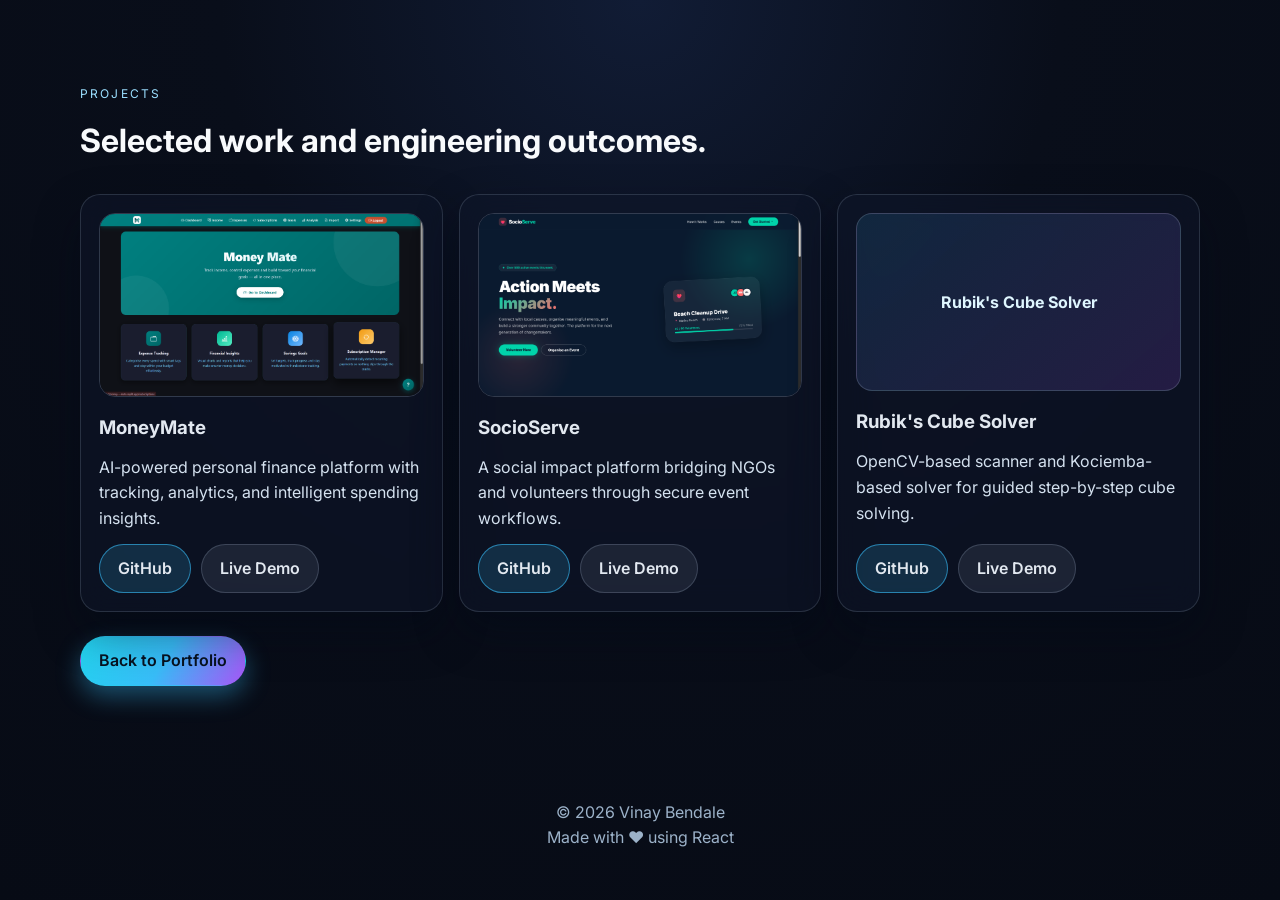
<file: projects.html>
<!DOCTYPE html>
<html lang="en">
<head>
    <meta charset="UTF-8">
    <meta name="viewport" content="width=device-width, initial-scale=1.0">
    <title>Featured Projects | Vinay Bendale</title>
    <meta name="description" content="Featured software projects by Vinay Bendale including MoneyMate, SocioServe, and Rubik's Cube Solver.">
    <link rel="preconnect" href="https://fonts.googleapis.com">
    <link rel="preconnect" href="https://fonts.gstatic.com" crossorigin>
    <link href="https://fonts.googleapis.com/css2?family=Inter:wght@300;400;500;600;700;800&display=swap" rel="stylesheet">
    <link rel="stylesheet" href="styles.css">
</head>
<body>
    <main class="section">
        <div class="container">
            <div class="section-heading reveal show">
                <p class="eyebrow">Projects</p>
                <h2>Selected work and engineering outcomes.</h2>
            </div>

            <div class="projects-grid">
                <article class="glass project-card reveal show">
                    <div class="project-image-wrap"><img src="Website Photos/MoneyMate.png" alt="MoneyMate screenshot placeholder" loading="lazy"></div>
                    <h3>MoneyMate</h3>
                    <p>AI-powered personal finance platform with tracking, analytics, and intelligent spending insights.</p>
                    <div class="project-actions">
                        <a class="btn btn-secondary" href="https://github.com/31-vinay/MoneyMate" target="_blank" rel="noopener noreferrer">GitHub</a>
                        <a class="btn btn-ghost" href="#">Live Demo</a>
                    </div>
                </article>

                <article class="glass project-card reveal show">
                    <div class="project-image-wrap"><img src="Website Photos/SocioServe.png" alt="SocioServe screenshot placeholder" loading="lazy"></div>
                    <h3>SocioServe</h3>
                    <p>A social impact platform bridging NGOs and volunteers through secure event workflows.</p>
                    <div class="project-actions">
                        <a class="btn btn-secondary" href="https://github.com/31-vinay/SocioServe" target="_blank" rel="noopener noreferrer">GitHub</a>
                        <a class="btn btn-ghost" href="#">Live Demo</a>
                    </div>
                </article>

                <article class="glass project-card reveal show">
                    <div class="project-image-wrap project-placeholder"><span>Rubik's Cube Solver</span></div>
                    <h3>Rubik's Cube Solver</h3>
                    <p>OpenCV-based scanner and Kociemba-based solver for guided step-by-step cube solving.</p>
                    <div class="project-actions">
                        <a class="btn btn-secondary" href="https://github.com/31-vinay" target="_blank" rel="noopener noreferrer">GitHub</a>
                        <a class="btn btn-ghost" href="#">Live Demo</a>
                    </div>
                </article>
            </div>

            <div class="hero-actions" style="margin-top:24px;">
                <a class="btn btn-primary" href="index.html">Back to Portfolio</a>
            </div>
        </div>
    </main>

    <footer class="site-footer">
        <p>© 2026 Vinay Bendale</p>
        <p>Made with ❤️ using React</p>
    </footer>

    <script src="script.js"></script>
</body>
</html>
</file>
<file: styles.css>
:root {
    --bg: #090e1a;
    --bg-soft: #0f172a;
    --text: #e2e8f0;
    --muted: #94a3b8;
    --accent: #38bdf8;
    --accent-2: #a855f7;
    --glass: rgba(15, 23, 42, 0.55);
    --glass-border: rgba(148, 163, 184, 0.22);
    --shadow: 0 20px 45px rgba(2, 8, 23, 0.45);
}

* {
    margin: 0;
    padding: 0;
    box-sizing: border-box;
}

html {
    scroll-behavior: smooth;
}

body {
    font-family: 'Inter', sans-serif;
    background: radial-gradient(circle at top, #111c35 0%, var(--bg) 38%, #070b15 100%);
    color: var(--text);
    min-height: 100vh;
    line-height: 1.6;
    overflow-x: hidden;
}

a {
    color: inherit;
    text-decoration: none;
}

img {
    max-width: 100%;
    display: block;
}

.container {
    width: min(1120px, 92%);
    margin: 0 auto;
}

.section {
    padding: 84px 0;
    position: relative;
    z-index: 2;
}

.glass {
    background: var(--glass);
    border: 1px solid var(--glass-border);
    box-shadow: var(--shadow);
    backdrop-filter: blur(16px);
    border-radius: 20px;
}

.video-background {
    position: fixed;
    inset: 0;
    z-index: -2;
    pointer-events: none;
}

.video-background video {
    width: 100%;
    height: 100%;
    object-fit: cover;
    opacity: 0.35;
    display: block;
}

.video-overlay {
    position: absolute;
    inset: 0;
    background: linear-gradient(135deg, rgba(7, 11, 21, 0.58) 0%, rgba(9, 14, 26, 0.7) 100%);
    z-index: 1;
}

.particles {
    position: absolute;
    inset: 0;
}

.particle {
    position: absolute;
    width: 4px;
    height: 4px;
    border-radius: 50%;
    background: rgba(56, 189, 248, 0.65);
    animation: particleFloat 18s linear infinite;
}

.cursor-glow {
    position: fixed;
    width: 280px;
    height: 280px;
    border-radius: 50%;
    background: radial-gradient(circle, rgba(56, 189, 248, 0.22) 0%, rgba(56, 189, 248, 0) 70%);
    transform: translate(-50%, -50%);
    pointer-events: none;
    z-index: 1;
    opacity: 0;
    transition: opacity 0.3s ease;
}

.cursor-glow.active {
    opacity: 1;
}

.site-header {
    position: sticky;
    top: 16px;
    width: min(1120px, 92%);
    margin: 16px auto 0;
    z-index: 20;
}

.nav-wrap {
    min-height: 68px;
    display: flex;
    justify-content: space-between;
    align-items: center;
    padding: 12px 18px;
}

.brand {
    display: inline-flex;
    align-items: center;
    gap: 10px;
    font-weight: 700;
}

.brand-mark {
    width: 34px;
    height: 34px;
    border-radius: 10px;
    background: linear-gradient(145deg, rgba(56, 189, 248, 0.24), rgba(168, 85, 247, 0.24));
    border: 1px solid rgba(56, 189, 248, 0.5);
    display: inline-flex;
    align-items: center;
    justify-content: center;
    color: var(--accent);
}

.nav-links {
    list-style: none;
    display: flex;
    gap: 20px;
}

.nav-links a {
    color: var(--muted);
    font-weight: 500;
    transition: color 0.3s ease;
}

.nav-links a:hover {
    color: #d8f3ff;
}

.hero-grid {
    display: grid;
    grid-template-columns: 1.2fr 0.8fr;
    gap: 36px;
    align-items: center;
}

.eyebrow {
    text-transform: uppercase;
    letter-spacing: 0.18em;
    font-size: 0.75rem;
    color: #9bdfff;
    margin-bottom: 12px;
}

h1 {
    font-size: clamp(2.2rem, 6vw, 4rem);
    line-height: 1.08;
    margin-bottom: 16px;
}

h2 {
    font-size: clamp(1.05rem, 2vw, 1.4rem);
    color: #cbd5e1;
    font-weight: 500;
    margin-bottom: 14px;
}

.hero-tagline {
    color: var(--muted);
    max-width: 640px;
}

.hero-actions {
    margin-top: 28px;
    display: flex;
    gap: 12px;
    flex-wrap: wrap;
}

.btn {
    border-radius: 999px;
    padding: 11px 18px;
    font-weight: 600;
    border: 1px solid transparent;
    transition: transform 0.25s ease, box-shadow 0.25s ease, background 0.25s ease, border-color 0.25s ease;
}

.btn:hover {
    transform: translateY(-2px) scale(1.02);
}

.btn-primary {
    background: linear-gradient(120deg, #22d3ee, #38bdf8, #a855f7);
    color: #071220;
    box-shadow: 0 10px 24px rgba(56, 189, 248, 0.38);
}

.btn-secondary {
    background: rgba(56, 189, 248, 0.16);
    border-color: rgba(56, 189, 248, 0.6);
}

.btn-secondary:hover {
    box-shadow: 0 12px 26px rgba(56, 189, 248, 0.24);
}

.btn-ghost {
    background: rgba(148, 163, 184, 0.12);
    border-color: rgba(148, 163, 184, 0.28);
}

.profile-card {
    padding: 26px;
}

.profile-photo {
    width: 170px;
    height: 170px;
    margin: 0 auto 20px;
    border-radius: 30px;
    background: linear-gradient(145deg, rgba(56, 189, 248, 0.22), rgba(168, 85, 247, 0.25));
    border: 1px solid rgba(56, 189, 248, 0.5);
    display: grid;
    place-items: center;
}

.profile-photo span {
    font-size: 2.5rem;
    font-weight: 800;
    color: #e0f7ff;
}

.profile-photo img {
    width: 100%;
    height: 100%;
    object-fit: cover;
    border-radius: 30px;
}

.profile-card h3 {
    margin-bottom: 8px;
}

.profile-card p {
    color: var(--muted);
    margin-bottom: 16px;
}

.status-pill {
    border-radius: 999px;
    border: 1px solid rgba(56, 189, 248, 0.45);
    background: rgba(56, 189, 248, 0.13);
    padding: 8px 12px;
    width: fit-content;
    font-size: 0.92rem;
}

.status-dot {
    width: 8px;
    height: 8px;
    border-radius: 50%;
    display: inline-block;
    margin-right: 7px;
    background: #22c55e;
    box-shadow: 0 0 12px #22c55e;
}

.section-heading {
    margin-bottom: 28px;
}

.section-heading h2 {
    color: #f8fafc;
    font-weight: 700;
    font-size: clamp(1.45rem, 2.5vw, 2rem);
}

.about-grid {
    display: grid;
    grid-template-columns: 1.2fr 0.8fr;
    gap: 20px;
}

.about-card {
    padding: 28px;
}

.about-card p {
    color: #d6e1f1;
    line-height: 1.8;
}

.about-meta {
    display: grid;
    gap: 12px;
}

.mini-card {
    padding: 18px;
    border-radius: 16px;
}

.mini-card h3 {
    font-size: 0.85rem;
    text-transform: uppercase;
    letter-spacing: 0.08em;
    color: #89d7fa;
}

.mini-card p {
    margin-top: 8px;
}

.skills-grid,
.projects-grid,
.github-grid {
    display: grid;
    gap: 16px;
}

.skills-grid {
    grid-template-columns: repeat(3, minmax(0, 1fr));
}

.skill-group {
    padding: 20px;
}

.skill-group h3 {
    margin-bottom: 14px;
    font-size: 1rem;
}

.badges {
    display: flex;
    gap: 8px;
    flex-wrap: wrap;
}

.badges span {
    padding: 7px 11px;
    border-radius: 999px;
    border: 1px solid rgba(56, 189, 248, 0.45);
    background: rgba(56, 189, 248, 0.12);
    color: #caecfb;
    font-size: 0.86rem;
    transition: transform 0.25s ease, box-shadow 0.25s ease;
}

.badges span:hover {
    transform: translateY(-3px);
    box-shadow: 0 10px 18px rgba(56, 189, 248, 0.18);
}

.projects-grid {
    grid-template-columns: repeat(3, minmax(0, 1fr));
}

.project-card {
    padding: 18px;
    border-radius: 20px;
    display: flex;
    flex-direction: column;
    gap: 12px;
}

.project-card h3 {
    margin-top: 4px;
}

.project-card p {
    color: #d5e2f0;
}

.project-card ul {
    padding-left: 18px;
    color: #b4c7d9;
}

.project-image-wrap {
    border-radius: 16px;
    overflow: hidden;
    border: 1px solid rgba(148, 163, 184, 0.28);
    min-height: 178px;
}

.project-image-wrap img {
    width: 100%;
    height: 100%;
    object-fit: cover;
}

.project-placeholder {
    display: grid;
    place-items: center;
    background: linear-gradient(140deg, rgba(56, 189, 248, 0.12), rgba(168, 85, 247, 0.16));
}

.project-placeholder span {
    color: #dff6ff;
    font-weight: 700;
}

.meta-title {
    margin-top: 4px;
    font-size: 0.8rem;
    text-transform: uppercase;
    letter-spacing: 0.1em;
    color: #7dd3fc;
}

.project-actions {
    margin-top: auto;
    display: flex;
    gap: 10px;
    flex-wrap: wrap;
}

.timeline {
    display: grid;
    gap: 14px;
    position: relative;
    padding-left: 20px;
}

.timeline::before {
    content: "";
    position: absolute;
    left: 4px;
    top: 8px;
    bottom: 8px;
    width: 2px;
    background: linear-gradient(var(--accent), var(--accent-2));
}

.timeline-item {
    padding: 18px 20px;
    position: relative;
}

.timeline-item::before {
    content: "";
    position: absolute;
    left: -22px;
    top: 23px;
    width: 11px;
    height: 11px;
    border-radius: 50%;
    background: var(--accent);
    box-shadow: 0 0 14px rgba(56, 189, 248, 0.7);
}

.certification-card {
    padding: 22px;
    display: flex;
    justify-content: space-between;
    gap: 16px;
    align-items: center;
}

.certification-card .btn {
    white-space: nowrap;
}

.github-grid {
    grid-template-columns: repeat(2, minmax(0, 1fr));
}

.github-card {
    padding: 20px;
}

.github-card h3 {
    margin-bottom: 12px;
}

.placeholder {
    border: 1px dashed rgba(56, 189, 248, 0.38);
    border-radius: 14px;
    min-height: 120px;
    display: grid;
    place-items: center;
    color: #95b6cd;
    background: rgba(56, 189, 248, 0.06);
}

.stats-grid {
    display: grid;
    grid-template-columns: repeat(3, minmax(0, 1fr));
    gap: 10px;
}

.stats-grid div {
    border-radius: 12px;
    border: 1px solid rgba(148, 163, 184, 0.24);
    background: rgba(148, 163, 184, 0.08);
    padding: 12px;
}

.stats-grid strong {
    display: block;
    font-size: 1.15rem;
    color: #e6f6ff;
}

.stats-grid span {
    color: var(--muted);
    font-size: 0.84rem;
}

.repo-list {
    list-style: none;
    display: grid;
    gap: 10px;
}

.repo-list a {
    color: #cdefff;
    border-bottom: 1px solid rgba(56, 189, 248, 0.26);
    padding-bottom: 4px;
}

.contact-cta {
    padding: 30px;
    text-align: center;
}

.contact-cta h2 {
    margin-bottom: 20px;
}

.contact-grid {
    display: flex;
    flex-wrap: nowrap;
    justify-content: center;
    align-items: center;
    gap: 12px;
}

.contact-grid a {
    flex: 0 0 230px;
    padding: 10px 12px;
    border-radius: 12px;
    border: 1px solid rgba(56, 189, 248, 0.36);
    background: rgba(56, 189, 248, 0.12);
    text-align: center;
    font-size: 0.95rem;
    overflow-wrap: anywhere;
    line-height: 1.35;
    transition: transform 0.2s ease, background 0.2s ease;
}

.contact-grid a:hover {
    transform: translateY(-3px);
    background: rgba(56, 189, 248, 0.2);
}

.site-footer {
    position: relative;
    z-index: 2;
    text-align: center;
    padding: 30px 0 40px;
    color: #9cb2c9;
}

.reveal {
    opacity: 0;
    transform: translateY(18px);
    transition: opacity 0.6s ease, transform 0.6s ease;
}

.reveal.show {
    opacity: 1;
    transform: translateY(0);
}

@keyframes float {
    0%, 100% { transform: translateY(0px); }
    50% { transform: translateY(24px); }
}

@keyframes particleFloat {
    0% {
        transform: translateY(0) translateX(0);
        opacity: 0;
    }
    20% { opacity: 0.9; }
    100% {
        transform: translateY(-120px) translateX(40px);
        opacity: 0;
    }
}

@media (max-width: 1024px) {
    .hero-grid,
    .about-grid {
        grid-template-columns: 1fr;
    }

    .skills-grid,
    .projects-grid {
        grid-template-columns: repeat(2, minmax(0, 1fr));
    }

}

@media (max-width: 768px) {
    .video-background video {
        opacity: 0.4;
    }

    .site-header {
        top: 8px;
    }

    .nav-wrap {
        flex-direction: column;
        gap: 8px;
    }

    .nav-links {
        flex-wrap: wrap;
        justify-content: center;
        gap: 12px;
    }

    .section {
        padding: 66px 0;
    }

    .skills-grid,
    .projects-grid,
    .github-grid,
    .stats-grid {
        grid-template-columns: 1fr;
    }

}
</file>
